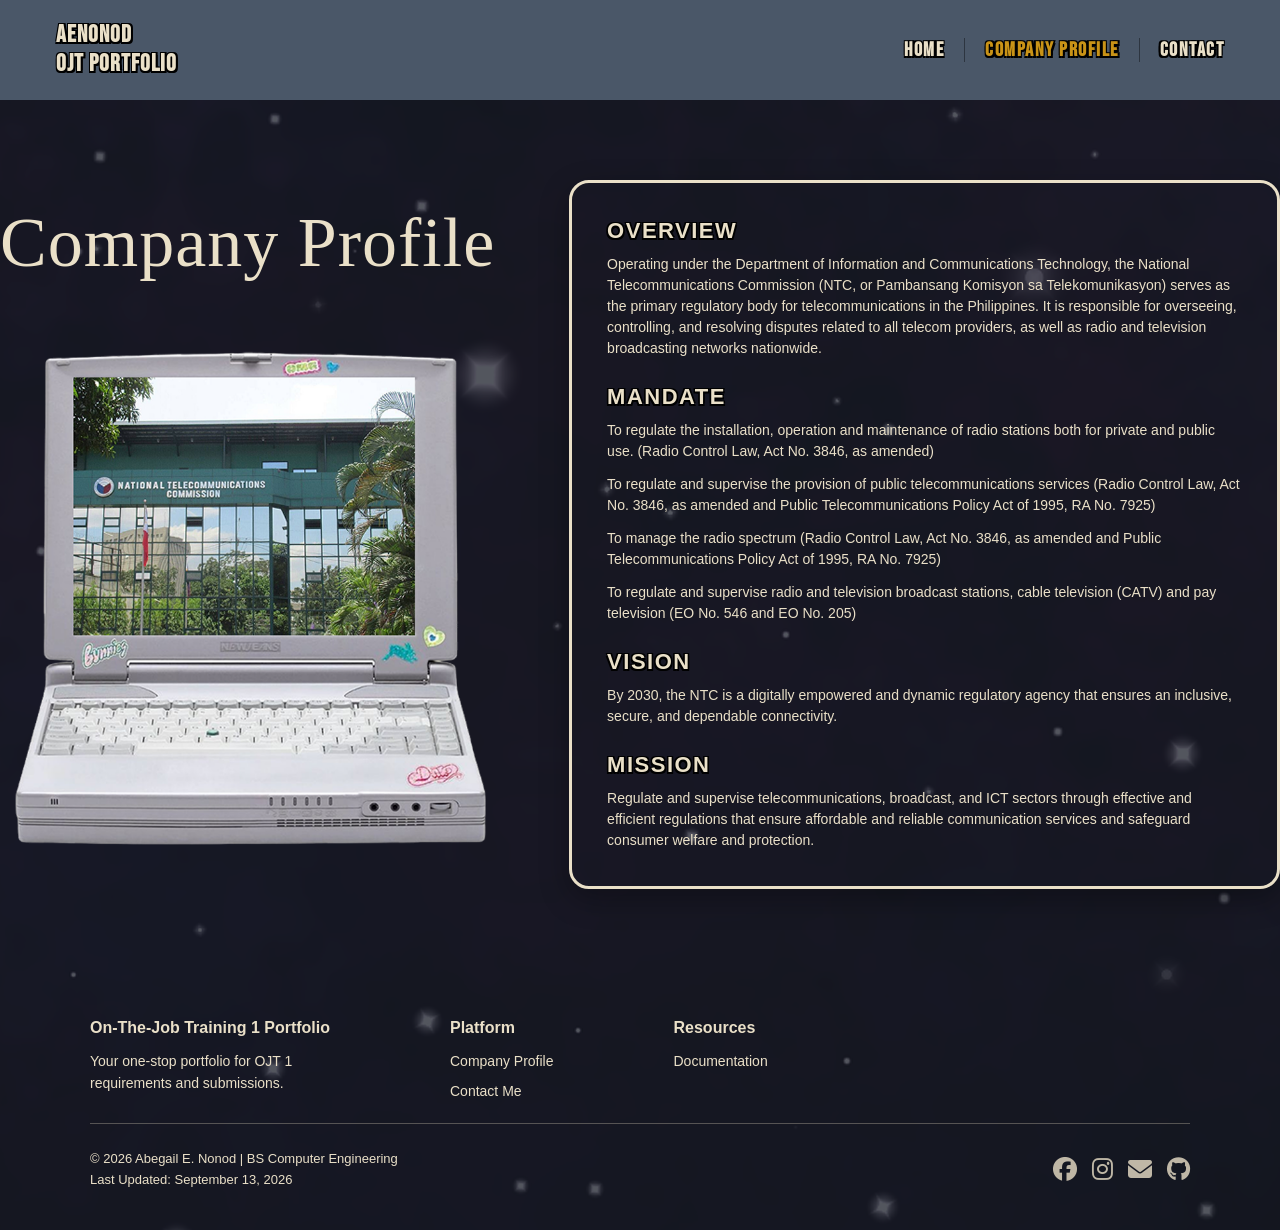
<file: company.html>
<!DOCTYPE html>
<html lang="en">
<head>
    <meta charset="UTF-8">
    <meta name="viewport" content="width=device-width, initial-scale=1.0">
    <title>Abegail Nonod | OJT Portfolio</title>
    <link rel="icon" type="image/png" href="assets/icons/web_icon.png">
    <meta name="description" content="Company profile section of OJT 1 Portfolio">

    <!-- Google Fonts -->
     <!-- Header Font -->
    <link rel="preconnect" href="https://fonts.googleapis.com">
    <link rel="preconnect" href="https://fonts.gstatic.com" crossorigin>
    <link href="https://fonts.googleapis.com/css2?family=Bebas+Neue&display=swap" rel="stylesheet">
    <!-- Cover Font (Name) -->
    <link rel="preconnect" href="https://fonts.googleapis.com">
    <link rel="preconnect" href="https://fonts.gstatic.com" crossorigin>
    <link href="https://fonts.googleapis.com/css2?family=Geologica:wght,CRSV@100..900,0&family=Henny+Penny&display=swap" rel="stylesheet">

    <link rel="preconnect" href="https://fonts.googleapis.com">
    <link rel="preconnect" href="https://fonts.gstatic.com" crossorigin>
    <link href="https://fonts.googleapis.com/css2?family=Belanosima:wght@400;600;700&family=Piedra&display=swap" rel="stylesheet">
    
    <!-- Stylesheet -->
    <link rel="stylesheet" href="https://cdnjs.cloudflare.com/ajax/libs/font-awesome/6.4.2/css/all.min.css">
    <link rel="stylesheet" href="styles/style_company.css">
</head>
<body>

    <!-- Navbar -->
    <header class="navbar" id="navbar">
        <nav class="nav-texts-left" id="nav-left">
            <p>AENONOD <br> OJT PORTFOLIO</p>
        </nav>

        <nav class="nav-links-right" id="nav-right">
            <a href="index.html">HOME</a>
            <a href="company.html" class="active">COMPANY PROFILE</a>
            <a href="contact.html">CONTACT</a>
        </nav>

        <!-- Mobile hamburger menu button -->
        <button class="hamburger-btn" id="hamburger-btn" type="button" aria-label="Toggle navigation menu">
            <img src="../assets/icons/hamburger_menu.svg" alt="Menu Icon">
        </button>
    </header>

    <!-- ---------- Company Profile Section ---------- -->
    <section class="company-section">
        <div class="company-container">
            <!-- Left Side: Title and Image -->
            <div class="company-left">
                <h1 class="company-title">Company Profile</h1>
                <img src="assets/background/ntc_comprof.png" alt="NTC" class="laptop-img">
            </div>

            <!-- Right Side: Info Card -->
            <div class="company-right">  
                <div class="info-block">
                    <h3>OVERVIEW</h3>
                    <p>Operating under the Department of Information and Communications Technology, the National Telecommunications Commission (NTC, or Pambansang Komisyon sa Telekomunikasyon) serves as the primary regulatory body for telecommunications in the Philippines. It is responsible for overseeing, controlling, and resolving disputes related to all telecom providers, as well as radio and television broadcasting networks nationwide.</p>
                </div>

                <div class="info-block">
                    <h3>MANDATE</h3>
                    <p>To regulate the installation, operation and maintenance of radio stations both for private and public use. (Radio Control Law, Act No. 3846, as amended)</p>
                    <p>To regulate and supervise the provision of public telecommunications services (Radio Control Law, Act No. 3846, as amended and Public Telecommunications Policy Act of 1995, RA No. 7925)</p>
                    <p>To manage the radio spectrum (Radio Control Law, Act No. 3846, as amended and Public Telecommunications Policy Act of 1995, RA No. 7925)</p>
                    <p>To regulate and supervise radio and television broadcast stations, cable television (CATV) and pay television (EO No. 546 and EO No. 205)</p>
                </div>

                <div class="info-block">
                    <h3>VISION</h3>
                    <p>By 2030, the NTC is a digitally empowered and dynamic regulatory agency that ensures an inclusive, secure, and dependable connectivity.</p>
                </div>

                <div class="info-block">
                    <h3>MISSION</h3>
                    <p>Regulate and supervise telecommunications, broadcast, and ICT sectors through effective and efficient regulations that ensure affordable and reliable communication services and safeguard consumer welfare and protection.</p>
                </div>
            </div>
        </div>
    </section>

    <!-- Footer -->
    <footer class="footer-section">
        <div class="footer-container">
            
            <div class="footer-top">
                <div class="footer-col description-col">
                    <h4>On-The-Job Training 1 Portfolio</h4>
                    <p>Your one-stop portfolio for OJT 1<br>requirements and submissions.</p>
                </div>

                <div class="footer-col">
                    <h4>Platform</h4>
                    <a href="company.html">Company Profile</a>
                    <a href="contact.html">Contact Me</a>
                </div>

                <div class="footer-col">
                    <h4>Resources</h4>
                    <a href="https://github.com/aenonod/abegail_nonod_ojt_portfolio" target="_blank">Documentation</a>
                </div>
            </div>

            <div class="footer-divider"></div>

            <div class="footer-bottom">
                <div class="footer-copy">
                    <p>&copy; 2026 Abegail E. Nonod | BS Computer Engineering</p>
                    <p>Last Updated: September 13, 2026</p> 
                </div>
                
                <div class="footer-socials">
                    <a href="https://www.facebook.com/abegail.nonod/" target="_blank"><i class="fa-brands fa-facebook"></i></a>
                    <a href="https://www.instagram.com/abeng.xiii/" target="_blank"><i class="fa-brands fa-instagram"></i></a>
                    <a href="https://mail.google.com/mail/?view=cm&fs=1&to=abegailenonod@gmail.com&su=Inquiry from OJT Portfolio" target="_blank"><i class="fa-solid fa-envelope"></i></a>
                    <a href="https://github.com/aenonod" target="_blank"><i class="fa-brands fa-github"></i></a>
                </div>
            </div>
            
        </div>
    </footer>

</body>
</file>
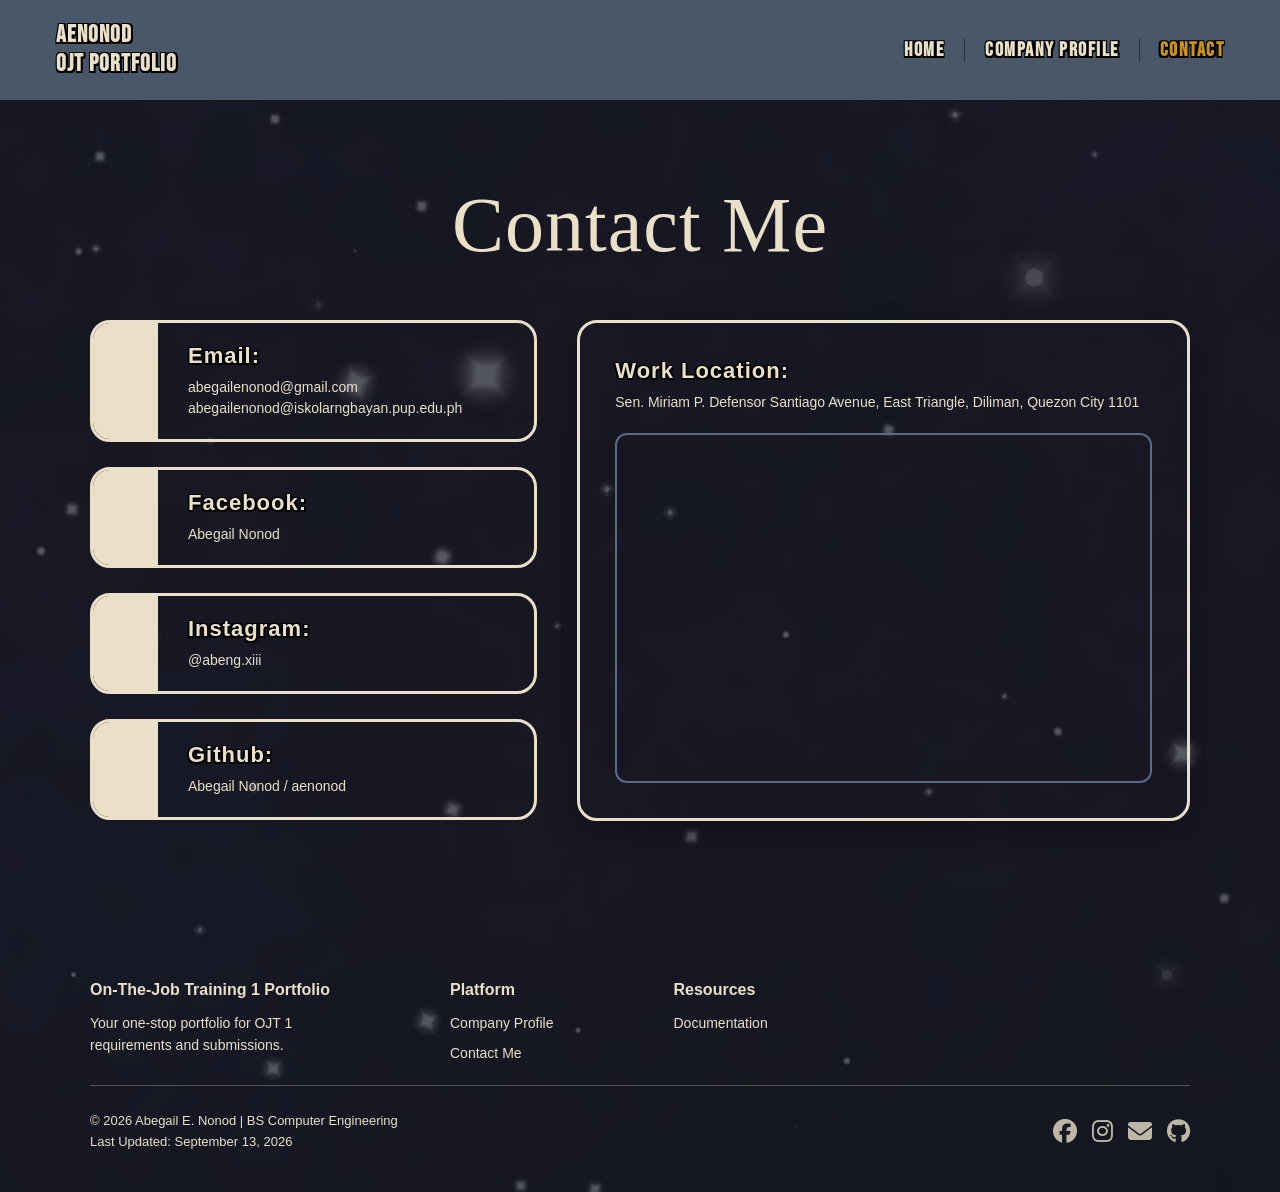
<file: contact.html>
<!DOCTYPE html>
<html lang="en">
<head>
    <meta charset="UTF-8">
    <meta name="viewport" content="width=device-width, initial-scale=1.0">
    <title>Abegail Nonod | OJT Portfolio</title>
    <link rel="icon" type="image/png" href="assets/icons/web_icon.png">
    <meta name="description" content="Contact me section of OJT 1 Portfolio">

    <!-- Google Fonts -->
    <!-- Header Font -->
    <link rel="preconnect" href="https://fonts.googleapis.com">
    <link rel="preconnect" href="https://fonts.gstatic.com" crossorigin>
    <link href="https://fonts.googleapis.com/css2?family=Bebas+Neue&display=swap" rel="stylesheet">
    <!-- Cover Font (Name) -->
    <link rel="preconnect" href="https://fonts.googleapis.com">
    <link rel="preconnect" href="https://fonts.gstatic.com" crossorigin>
    <link href="https://fonts.googleapis.com/css2?family=Geologica:wght,CRSV@100..900,0&family=Henny+Penny&display=swap" rel="stylesheet">

    <link rel="preconnect" href="https://fonts.googleapis.com">
    <link rel="preconnect" href="https://fonts.gstatic.com" crossorigin>
    <link href="https://fonts.googleapis.com/css2?family=Belanosima:wght@400;600;700&family=Piedra&display=swap" rel="stylesheet">
    
    <!-- Stylesheet -->
    <link rel="stylesheet" href="https://cdnjs.cloudflare.com/ajax/libs/font-awesome/6.4.2/css/all.min.css">
    <link rel="stylesheet" href="styles/style_contact.css">
</head>
<body>

    <!-- Navbar -->
    <header class="navbar" id="navbar">
        <nav class="nav-texts-left" id="nav-left">
            <p>AENONOD <br> OJT PORTFOLIO</p>
        </nav>

        <nav class="nav-links-right" id="nav-right">
            <a href="index.html">HOME</a>
            <a href="company.html">COMPANY PROFILE</a>
            <a href="contact.html" class="active">CONTACT</a>
        </nav> 

        <!-- Mobile hamburger menu button -->
        <button class="hamburger-btn" id="hamburger-btn" type="button" aria-label="Toggle navigation menu">
            <img src="../assets/icons/hamburger_menu.svg" alt="Menu Icon">
        </button>
    </header>

    <!-- ---------- Contact Section ---------- -->
    <section class="contact-section">
        <h1 class="section-title-large">Contact Me</h1>
        
        <div class="contact-container">
            
            <!-- Left Side: Contact Pills -->
            <div class="contact-left">
                
                <!-- Email -->
                <div class="contact-pill">
                    <div class="pill-accent"></div>
                    <div class="pill-content">
                        <h3>Email:</h3>
                        <p>abegailenonod@gmail.com<br>abegailenonod@iskolarngbayan.pup.edu.ph</p>
                    </div>
                </div>

                <!-- Facebook -->
                <div class="contact-pill">
                    <div class="pill-accent"></div>
                    <div class="pill-content">
                        <h3>Facebook:</h3>
                        <p>Abegail Nonod</p>
                    </div>
                </div>

                <!-- Instagram -->
                <div class="contact-pill">
                    <div class="pill-accent"></div>
                    <div class="pill-content">
                        <h3>Instagram:</h3>
                        <p>@abeng.xiii</p>
                    </div>
                </div>

                <!-- Github -->
                <div class="contact-pill">
                    <div class="pill-accent"></div>
                    <div class="pill-content">
                        <h3>Github:</h3>
                        <p>Abegail Nonod / aenonod</p>
                    </div>
                </div>
                
            </div>

            <!-- Right Side: Map Card -->
            <div class="contact-right-card">
                <div class="map-info">
                    <h3>Work Location:</h3>
                    <p>Sen. Miriam P. Defensor Santiago Avenue, East Triangle, Diliman, Quezon City 1101</p>
                </div>
                
                <!-- Interactive Google Maps Iframe (Satellite View) -->
                <div class="map-wrapper">
                    <iframe 
                        src="https://maps.google.com/maps?q=National%20Telecommunications%20Commission%20Quezon%20City&t=k&z=17&ie=UTF8&iwloc=&output=embed" 
                        allowfullscreen="" 
                        loading="lazy" 
                        referrerpolicy="no-referrer-when-downgrade">
                    </iframe>
                </div>
            </div>

        </div>
    </section>

        <!-- Footer -->
    <footer class="footer-section">
        <div class="footer-container">
            
            <div class="footer-top">
                <div class="footer-col description-col">
                    <h4>On-The-Job Training 1 Portfolio</h4>
                    <p>Your one-stop portfolio for OJT 1<br>requirements and submissions.</p>
                </div>

                <div class="footer-col">
                    <h4>Platform</h4>
                    <a href="company.html">Company Profile</a>
                    <a href="contact.html">Contact Me</a>
                </div>

                <div class="footer-col">
                    <h4>Resources</h4>
                    <a href="https://github.com/aenonod/abegail_nonod_ojt_portfolio" target="_blank">Documentation</a>
                </div>
            </div>

            <div class="footer-divider"></div>

            <div class="footer-bottom">
                <div class="footer-copy">
                    <p>&copy; 2026 Abegail E. Nonod | BS Computer Engineering</p>
                    <p>Last Updated: September 13, 2026</p> 
                </div>
                
                <div class="footer-socials">
                    <a href="https://www.facebook.com/abegail.nonod/" target="_blank"><i class="fa-brands fa-facebook"></i></a>
                    <a href="https://www.instagram.com/abeng.xiii/" target="_blank"><i class="fa-brands fa-instagram"></i></a>
                    <a href="https://mail.google.com/mail/?view=cm&fs=1&to=abegailenonod@gmail.com&su=Inquiry from OJT Portfolio" target="_blank"><i class="fa-solid fa-envelope"></i></a>
                    <a href="https://github.com/aenonod" target="_blank"><i class="fa-brands fa-github"></i></a>
                </div>
            </div>
            
        </div>
    </footer>

</body>
</file>
<file: styles/style_company.css>
/* ---------- Reset & Base Resets (Safeguard) ---------- */
*,
*::before,
*::after {
    box-sizing: border-box;
    margin: 0;
    padding: 0;
}

body {
    background-color: #1a1e29; 
    background-image: url('../assets/background/star_bg.png'); 
    background-size: auto; 
    background-repeat: repeat; 
    font-family: 'Bebas Neue', sans-serif;
    animation: driftStars 100s linear infinite;
}

@keyframes driftStars {
    from {
        background-position: 0 0;
    }
    to {
        background-position: -2000px -2000px; 
    }
}

/* ---------- Navbar ---------- */
.navbar {
    position: relative;
    display: flex;
    justify-content: space-between;
    align-items: center;
    background-color: #4a5768; 
    height: 100px;
    padding: 0 56px;
    z-index: 100;
    flex-shrink: 0;
}

.nav-texts-left p {
    font-family: 'Bebas Neue', sans-serif;
    color: #EAE0C8; 
    font-size: 24px;
    line-height: 1.2;
    letter-spacing: 1px;
    font-weight: bold; 
    
    text-shadow: 
        -1.5px -1.5px 0 #000,  
         1.5px -1.5px 0 #000,
        -1.5px  1.5px 0 #000,
         1.5px  1.5px 0 #000;
}

.nav-links-right {
    display: flex;
    align-items: center;
    z-index: 2;
}

.navbar a {
    text-decoration: none;
    font-family: 'Bebas Neue', sans-serif; 
    font-weight: bold; 
    font-size: 20px;
    color: #EAE0C8; 
    text-transform: uppercase;
    letter-spacing: 1.5px;
    transition: color 0.3s ease, opacity 0.3s ease;
    padding: 0 20px;
    border-right: 1px solid #2d3540; 
    
    text-shadow: 
        -1.5px -1.5px 0 #000,  
         1.5px -1.5px 0 #000,
        -1.5px  1.5px 0 #000,
         1.5px  1.5px 0 #000;
}

.navbar a:last-child {
    border-right: none;
    padding-right: 0; 
}

.navbar a:hover {
    opacity: 0.7;
}

.navbar a.active {
    color: #c99317; 
}

.hamburger-btn {
    display: none; 
    background: none;
    border: none;
    cursor: pointer;
}

.hamburger-btn img {
    width: 32px;
    height: auto;
    display: block;
    filter: invert(100%);
}

@media (max-width: 768px) {
    .nav-links-right {
        display: none;
    }
    .hamburger-btn {
        display: block;
    }
}

/* ---------- Company Profile Section ---------- */
.company-section {
    display: flex;
    justify-content: center;
    padding: 80px 0 70px 0; 
}

.company-container {
    width: 1300px; 
    display: flex;
    align-items: center;
    gap: 40px; 
}

/* --- Left Column --- */
.company-left {
    flex: 1;
    display: flex;
    flex-direction: column;
    align-items: flex-start;
}

.company-title {
    font-family: 'Lora', serif; 
    font-size: 70px;
    font-weight: normal;
    color: #EAE0C8;
    margin-bottom: 50px;
    letter-spacing: 1px;
}

.laptop-img {
    width: 100%;
    max-width: 500px;
    height: auto;
}

/* --- Right Column (The Card) --- */
.company-right {
    flex: 1.2;
    background-color: transparent; 
    border: 3px solid #EAE0C8;
    border-radius: 20px;
    padding: 35px;
    box-shadow: 0px 10px 30px rgba(0, 0, 0, 0.3); 
}

.info-block {
    margin-bottom: 25px;
}

.info-block:last-child {
    margin-bottom: 0;
}

.info-block h3 {
    font-family: 'Google Sans Flex', sans-serif; /* Binago to Google Sans Flex */
    font-weight: 900; /* Pinakasolid na kapal */
    color: #EAE0C8;
    font-size: 22px;
    letter-spacing: 1.5px;
    margin-bottom: 10px;
    text-transform: uppercase;
    text-shadow: 1.5px 1.5px 0 #000, -1.5px -1.5px 0 #000, 1.5px -1.5px 0 #000, -1.5px 1.5px 0 #000;
}

.info-block p {
    font-family: 'Google Sans Flex', sans-serif;
    color: #EAE0C8;
    font-size: 14px;
    line-height: 1.5;
    margin-bottom: 12px;
}

.info-block p:last-child {
    margin-bottom: 0;
}

/* ---------- Footer ---------- */
.footer-section {
    padding: 60px 0 40px 0; 
    background-color: transparent; 
    font-family: 'Google Sans Flex', sans-serif;
    display: flex;
    justify-content: center;
}

.footer-container {
    width: 1100px; 
    display: flex;
    flex-direction: column;
}

.footer-top {
    display: flex;
    justify-content: flex-start; 
    gap: 120px;
    margin-bottom: 20px;
}

.footer-col {
    display: flex;
    flex-direction: column;
    gap: 8px; 
}

.description-col {
    max-width: 350px; 
}

.footer-col h4 {
    font-family: 'Google Sans Flex', sans-serif;
    font-weight: bold;
    color: #EAE0C8; 
    font-size: 16px;
    letter-spacing: normal;
    margin-bottom: 5px; 
}

.footer-col p, 
.footer-col a {
    color: #EAE0C8; 
    text-decoration: none;
    font-size: 14px;
    line-height: 1.6;
    transition: color 0.3s ease;
}

.footer-col a:hover {
    color: #ffffff; 
}

.footer-divider {
    width: 100%; 
    height: 1px;
    background-color: #EAE0C8; 
    opacity: 0.3; 
    margin-bottom: 25px;
}

.footer-bottom {
    display: flex;
    justify-content: space-between; 
    align-items: center;
}

.footer-copy p {
    color: #EAE0C8;
    font-size: 13px;
    line-height: 1.6;
}

.footer-socials {
    display: flex;
    gap: 15px; 
}

.footer-socials a {
    color: #EAE0C8;
    font-size: 24px;
    opacity: 0.8;
    text-decoration: none;
    transition: transform 0.3s ease, opacity 0.3s ease, color 0.3s ease;
}

.footer-socials a:hover {
    transform: translateY(-3px);
    opacity: 1; 
    color: #ffffff; 
}

.footer-socials img:hover {
    transform: translateY(-3px); 
    opacity: 1; 
}
</file>
<file: styles/style_contact.css>
/* ---------- Reset & Base Resets (Safeguard) ---------- */
*,
*::before,
*::after {
    box-sizing: border-box;
    margin: 0;
    padding: 0;
}

body {
    background-color: #1a1e29; 
    background-image: url('../assets/background/star_bg.png'); 
    background-size: auto; 
    background-repeat: repeat; 
    font-family: 'Bebas Neue', sans-serif;
    animation: driftStars 100s linear infinite;
}

@keyframes driftStars {
    from {
        background-position: 0 0;
    }
    to {
        background-position: -2000px -2000px; 
    }
}

/* ---------- Navbar ---------- */
.navbar {
    position: relative;
    display: flex;
    justify-content: space-between;
    align-items: center;
    background-color: #4a5768; 
    height: 100px;
    padding: 0 56px;
    z-index: 100;
    flex-shrink: 0;
}

.nav-texts-left p {
    font-family: 'Bebas Neue', sans-serif;
    color: #EAE0C8; 
    font-size: 24px;
    line-height: 1.2;
    letter-spacing: 1px;
    font-weight: bold; 
    
    text-shadow: 
        -1.5px -1.5px 0 #000,  
         1.5px -1.5px 0 #000,
        -1.5px  1.5px 0 #000,
         1.5px  1.5px 0 #000;
}

.nav-links-right {
    display: flex;
    align-items: center;
    z-index: 2;
}

.navbar a {
    text-decoration: none;
    font-family: 'Bebas Neue', sans-serif; 
    font-weight: bold; 
    font-size: 20px;
    color: #EAE0C8; 
    text-transform: uppercase;
    letter-spacing: 1.5px;
    transition: color 0.3s ease, opacity 0.3s ease;
    padding: 0 20px;
    border-right: 1px solid #2d3540; 
    
    text-shadow: 
        -1.5px -1.5px 0 #000,  
         1.5px -1.5px 0 #000,
        -1.5px  1.5px 0 #000,
         1.5px  1.5px 0 #000;
}

.navbar a:last-child {
    border-right: none;
    padding-right: 0; 
}

.navbar a:hover {
    opacity: 0.7;
}

.navbar a.active {
    color: #c99317; 
}

.hamburger-btn {
    display: none; 
    background: none;
    border: none;
    cursor: pointer;
}

.hamburger-btn img {
    width: 32px;
    height: auto;
    display: block;
    filter: invert(100%);
}

@media (max-width: 768px) {
    .nav-links-right {
        display: none;
    }
    .hamburger-btn {
        display: block;
    }
}

/* ---------- Contact Section ---------- */
.contact-section {
    display: flex;
    flex-direction: column;
    align-items: center;
    padding: 80px 0 100px 0;
}

.section-title-large {
    font-family: 'Lora', serif;
    font-size: 78px;
    font-weight: normal;
    color: #EAE0C8;
    margin-bottom: 50px;
    letter-spacing: 1px;
}

.contact-container {
    width: 1100px;
    display: flex;
    align-items: stretch; 
    gap: 40px;
}

/* --- Left Column: Contact Pills --- */
.contact-left {
    flex: 1;
    display: flex;
    flex-direction: column;
    gap: 25px; 
}

.contact-pill {
    display: flex;
    background-color: transparent; 
    border: 3px solid #EAE0C8;
    border-radius: 20px;
    overflow: hidden;
    transition: transform 0.3s ease, box-shadow 0.3s ease;
}

.contact-pill:hover {
    transform: translateY(-5px);
    box-shadow: 0px 8px 20px rgba(0, 0, 0, 0.4);
}

.pill-accent {
    width: 65px;
    background-color: #EAE0C8;
    flex-shrink: 0; 
}

.pill-content {
    padding: 20px 30px;
    display: flex;
    flex-direction: column;
    justify-content: center;
}

.pill-content h3, 
.map-info h3 {
    font-family: 'Google Sans Flex', sans-serif; 
    font-weight: 900;
    color: #EAE0C8;
    font-size: 22px;
    letter-spacing: 1px;
    margin-bottom: 8px;
    text-shadow: 1.5px 1.5px 0 #000, -1.5px -1.5px 0 #000, 1.5px -1.5px 0 #000, -1.5px 1.5px 0 #000;
}

.pill-content p, 
.map-info p {
    font-family: 'Google Sans Flex', sans-serif;
    color: #EAE0C8;
    font-size: 14px;
    line-height: 1.5;
}

/* --- Right Column: Map Card --- */
.contact-right-card {
    flex: 1.2; 
    background-color: transparent;
    border: 3px solid #EAE0C8;
    border-radius: 20px;
    padding: 35px;
    box-shadow: 0px 10px 30px rgba(0, 0, 0, 0.3);
    display: flex;
    flex-direction: column;
}

.map-info {
    margin-bottom: 20px;
}

.map-wrapper {
    flex-grow: 1;
    width: 100%;
    min-height: 350px;
    border-radius: 12px;
    overflow: hidden;
    border: 2px solid #5b6987; 
}

.map-wrapper iframe {
    width: 100%;
    height: 100%;
    border: none;
}

/* ---------- Footer ---------- */
.footer-section {
    padding: 60px 0 40px 0; 
    background-color: transparent; 
    font-family: 'Google Sans Flex', sans-serif;
    display: flex;
    justify-content: center;
}

.footer-container {
    width: 1100px; 
    display: flex;
    flex-direction: column;
}

.footer-top {
    display: flex;
    justify-content: flex-start; 
    gap: 120px;
    margin-bottom: 20px;
}

.footer-col {
    display: flex;
    flex-direction: column;
    gap: 8px; 
}

.description-col {
    max-width: 350px; 
}

.footer-col h4 {
    font-family: 'Google Sans Flex', sans-serif;
    font-weight: bold;
    color: #EAE0C8; 
    font-size: 16px;
    letter-spacing: normal;
    margin-bottom: 5px; 
}

.footer-col p, 
.footer-col a {
    color: #EAE0C8; 
    text-decoration: none;
    font-size: 14px;
    line-height: 1.6;
    transition: color 0.3s ease;
}

.footer-col a:hover {
    color: #ffffff; 
}

.footer-divider {
    width: 100%; 
    height: 1px;
    background-color: #EAE0C8; 
    opacity: 0.3; 
    margin-bottom: 25px;
}

.footer-bottom {
    display: flex;
    justify-content: space-between; 
    align-items: center;
}

.footer-copy p {
    color: #EAE0C8;
    font-size: 13px;
    line-height: 1.6;
}

.footer-socials {
    display: flex;
    gap: 15px; 
}

.footer-socials a {
    color: #EAE0C8;
    font-size: 24px;
    opacity: 0.8;
    text-decoration: none;
    transition: transform 0.3s ease, opacity 0.3s ease, color 0.3s ease;
}

.footer-socials a:hover {
    transform: translateY(-3px);
    opacity: 1; 
    color: #ffffff; 
}

.footer-socials img:hover {
    transform: translateY(-3px); 
    opacity: 1; 
}
</file>
